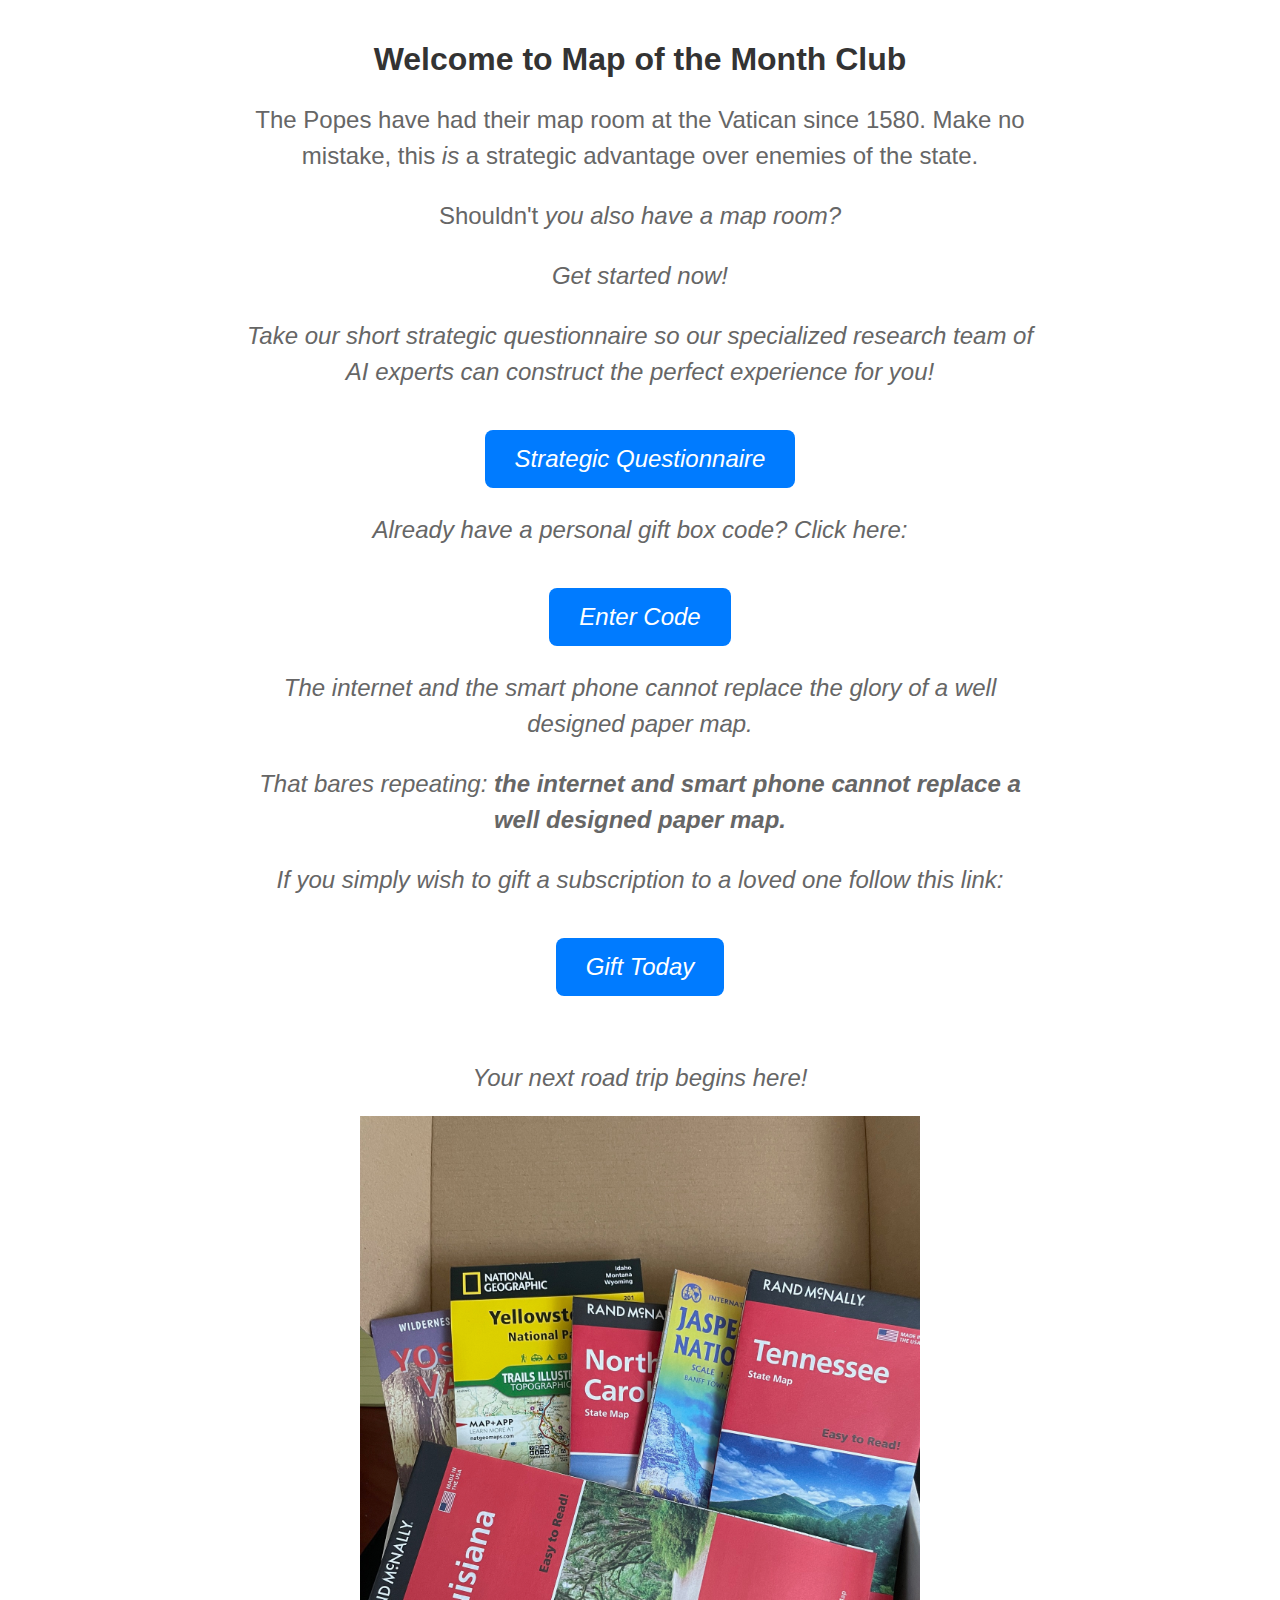
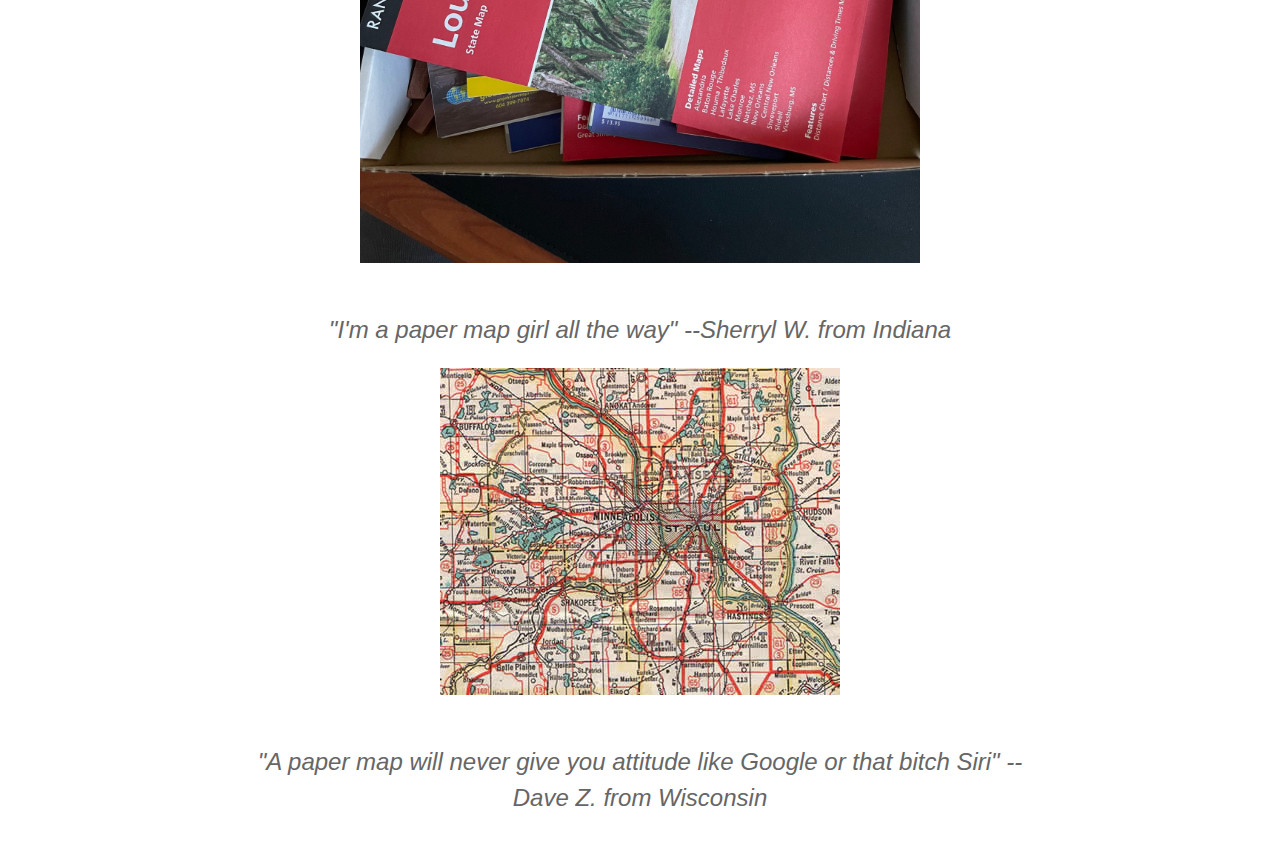
<file: index.html>
<!DOCTYPE html>
<html lang="en">
<head>
    <meta charset="UTF-8">
    <meta name="viewport" content="width=device-width, initial-scale=1.0">
    <title>Map of the Month Club</title>
    <style>
        body {
            font-family: Arial, sans-serif;
            margin: 0;
            padding: 0;
            background-color: #fff;
            color: #333;
            font-size: 20px; /* Larger font size for better readability */
        }
        .container {
            max-width: 800px;
            margin: 0 auto;
            padding: 20px;
            text-align: center;
        }
        .container2 {
            max-width: 800px;
            margin: 0 auto;
            padding: 20px;
            text-align: center;
        }
        h1 {
            color: #333;
            font-size: 32px; /* Larger heading size */
        }
        p {
            color: #666;
            font-size: 24px; /* Larger paragraph text size */
            line-height: 1.5; /* Increased line height for better readability */
            margin-bottom: 20px; /* Added margin bottom for separation */
        }
        .button {
            display: inline-block;
            background-color: #007bff;
            color: #fff;
            padding: 15px 30px; /* Larger button padding */
            font-size: 24px; /* Larger button text size */
            text-decoration: none;
            border-radius: 8px; /* Rounded corners */
            margin-top: 20px;
            transition: background-color 0.3s;
        }
        .button:hover {
            background-color: #0056b3;
        }
        .map-image {
            max-width: 70%;
            height: auto;
            margin-bottom: 20px; /* Added margin bottom for separation */
        }
    </style>
</head>
<body>
    <div class="container">
        <h1>Welcome to Map of the Month Club</h1>
        <p>The Popes have had their map room at the Vatican since 1580. Make no mistake, this <em>is</em> a strategic advantage
        over enemies of the state.</p>
        <p>Shouldn't <em>you</emem> also have a map room?</p>
        <p>Get started now!</p>
        <p>Take our short strategic questionnaire so our specialized research team of AI experts can construct the perfect experience for you!</p>
        <a href="index01.html" class="button">Strategic Questionnaire</a>
        <p>Already have a personal gift box code? Click here:</p>
        <a href="code.html" class="button">Enter Code</a>
        <p>The internet and the smart phone cannot replace the glory of a well designed paper map.</p>
        <p>That bares repeating: <b>the internet and smart phone cannot replace a well designed paper map.</b></p>
        <p>If you simply wish to gift a subscription to a loved one follow this link:</p>
        <a href="#subscription.html" class="button">Gift Today</a>
    </div>
    <div class="container2">
        <p>Your next road trip begins here!</p>
        <img src="img/prod02.jpg" alt="Map of the Month 2" class="map-image"> <!-- Placeholder for map image 2 -->
        <p>"I'm a paper map girl all the way" --Sherryl W. from Indiana </p>
        <img src="img/map3.jpg" alt="Map of the Month 3" class="map-image"> <!-- Placeholder for map image 3 -->
        <p>"A paper map will never give you attitude like Google or that bitch Siri" --Dave Z. from Wisconsin</p>
    </div>
</body>
</html>
</file>
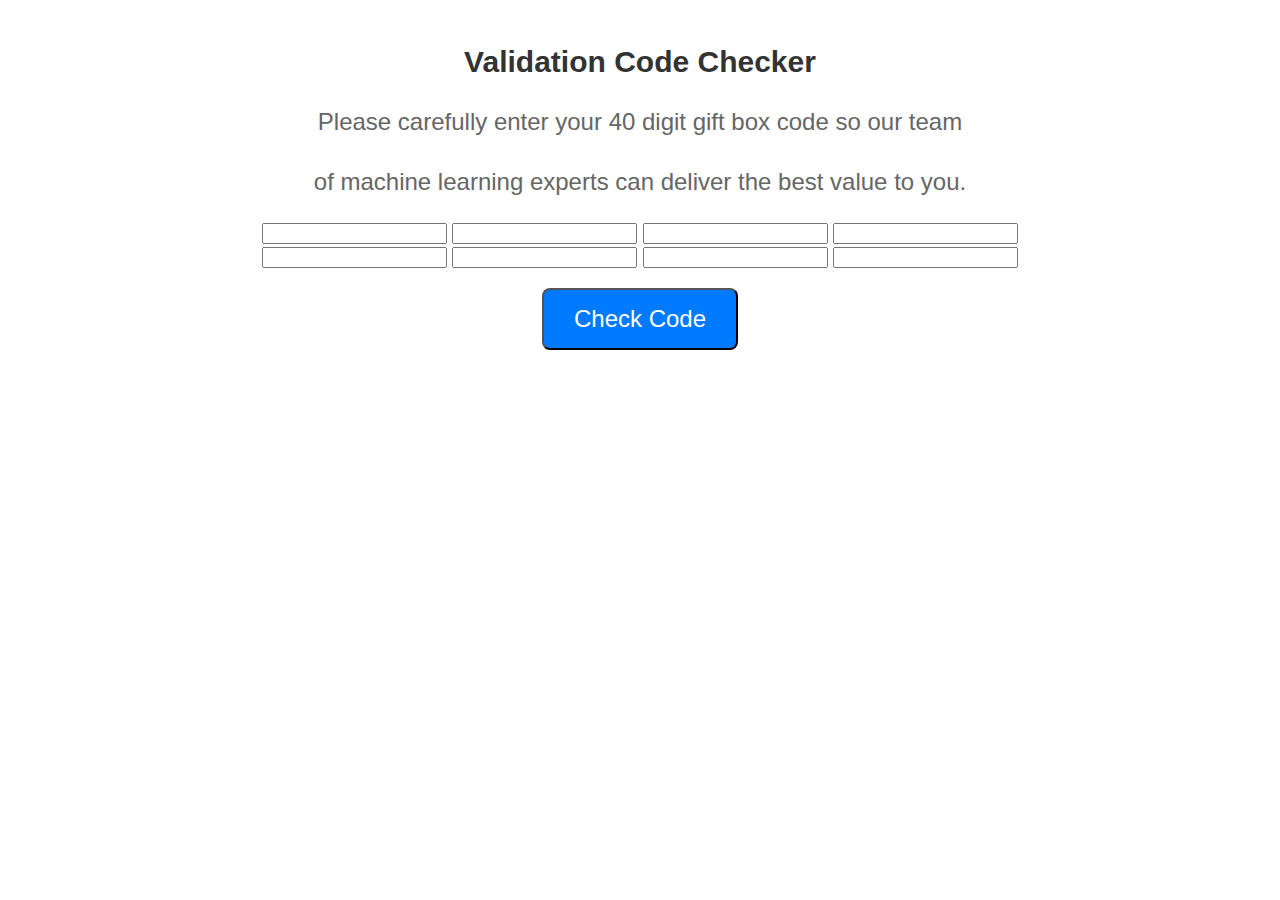
<file: code.html>
<!DOCTYPE html>
<html lang="en">
<head>
<meta charset="UTF-8">
<meta name="viewport" content="width=device-width, initial-scale=1.0">
<title>Validation Code Checker</title>
<link rel="stylesheet" href="styles02.css">
</head>
<body>
<div class="container">
  <h2>Validation Code Checker</h2>
  <p>Please carefully enter your 40 digit gift box code so our team</p>
  <p>of machine learning experts can deliver the best value to you.</p>
  
  <form action="handle_validation.php" method="post">
    <input type="text" name="codePart1" maxlength="5" required>
    <input type="text" name="codePart2" maxlength="5" required>
    <input type="text" name="codePart3" maxlength="5" required>
    <input type="text" name="codePart4" maxlength="5" required>

    <input type="text" name="codePart1" maxlength="5" required>
    <input type="text" name="codePart2" maxlength="5" required>
    <input type="text" name="codePart3" maxlength="5" required>
    <input type="text" name="codePart4" maxlength="5" required>
    <button class="button" type="submit">Check Code</button>
  </form>
</div>
</body>
</html>
</file>
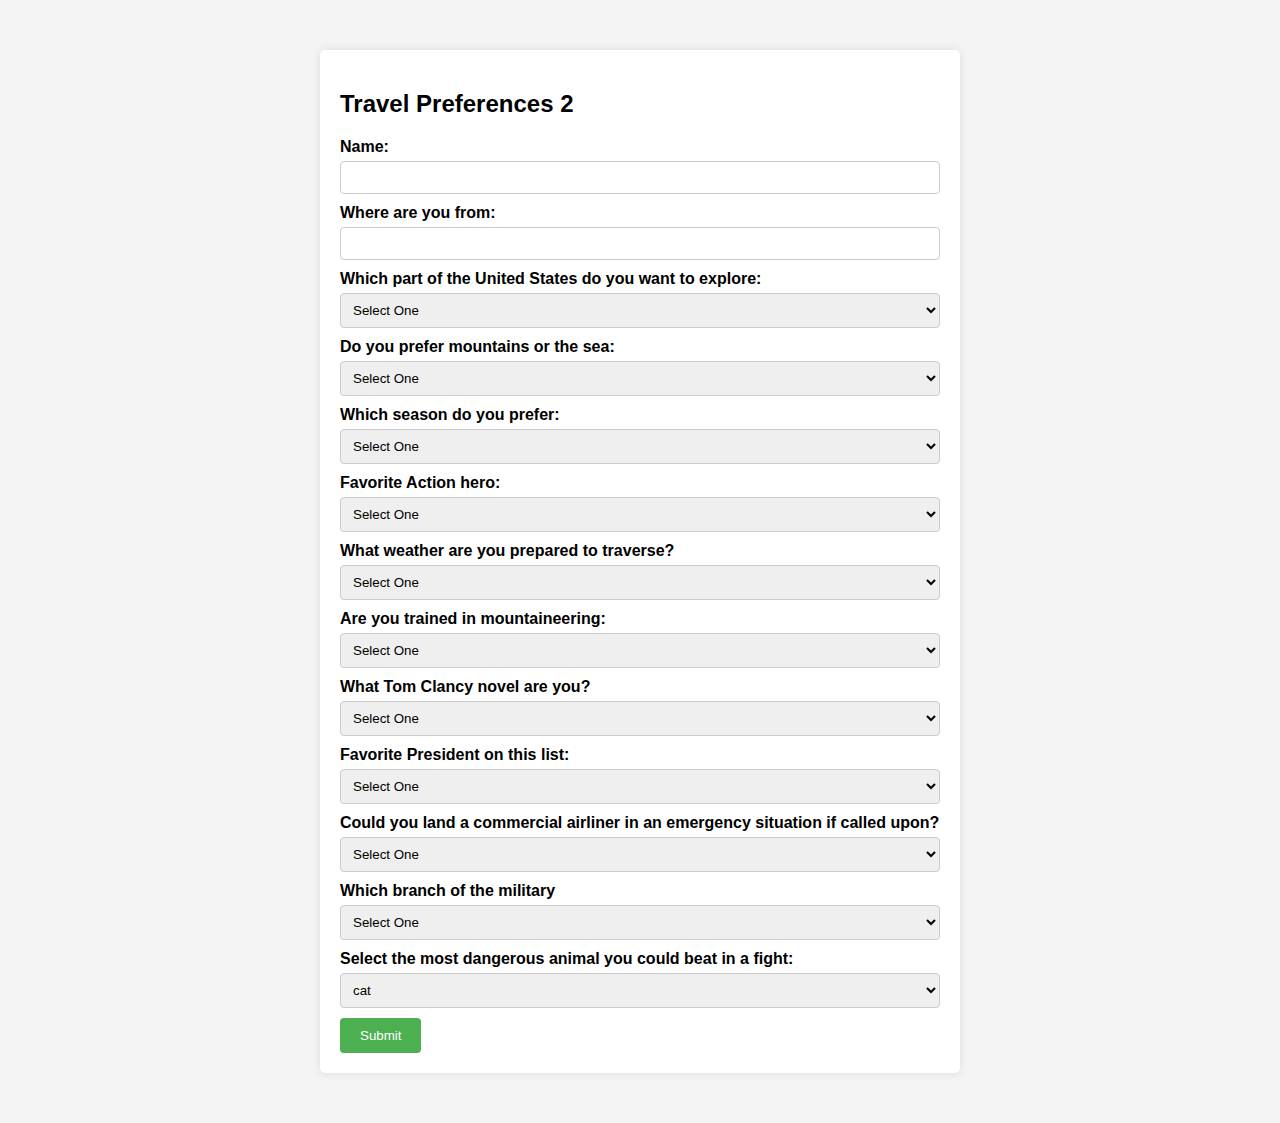
<file: index01.html>
<!DOCTYPE html>
<html lang="en">
<head>
    <meta charset="UTF-8">
    <meta name="viewport" content="width=device-width, initial-scale=1.0">
    <title>Travel Preferences Form</title>
    <style>
        body {
            font-family: Arial, sans-serif;
            margin: 0;
            padding: 0;
            background-color: #f4f4f4;
        }
        .container {
            max-width: 600px;
            margin: 50px auto;
            padding: 20px;
            background-color: #fff;
            border-radius: 5px;
            box-shadow: 0 0 10px rgba(0, 0, 0, 0.1);
        }
        h2 {
            margin-bottom: 20px;
        }
        label {
            display: block;
            margin-bottom: 5px;
            font-weight: bold;
        }
        input[type="text"], select {
            width: 100%;
            padding: 8px;
            margin-bottom: 10px;
            border: 1px solid #ccc;
            border-radius: 4px;
            box-sizing: border-box;
        }
        input[type="submit"] {
            background-color: #4CAF50;
            color: white;
            padding: 10px 20px;
            border: none;
            border-radius: 4px;
            cursor: pointer;
        }
        input[type="submit"]:hover {
            background-color: #45a049;
        }
    </style>
</head>
<body>
    <div class="container">
        <h2>Travel Preferences 2</h2>
        <!--  <form action="submit_form02.php" method="post">      -->
        <form action="progress.html" method="post">
            <label for="name">Name:</label>
            <input type="text" id="name" name="name" required>

            <label for="from">Where are you from:</label>
            <input type="text" id="from" name="from" required>

            <label for="destination">Which part of the United States do you want to explore:</label>
            <select id="destination" name="destination" required>
                <option value="">Select One</option>
                <option value="West Coast">West Coast</option>
                <option value="East Coast">East Coast</option>
                <option value="Midwest">Midwest</option>
                <option value="South">South</option>
            </select>

            <label for="preference">Do you prefer mountains or the sea:</label>
            <select id="preference" name="preference" required>
                <option value="">Select One</option>
                <option value="Mountains">Mountains</option>
                <option value="Sea">Sea</option>
            </select>

            <label for="season">Which season do you prefer:</label>
            <select id="season" name="season" required>
                <option value="">Select One</option>
                <option value="Spring">Spring</option>
                <option value="Summer">Summer</option>
                <option value="Fall">Fall</option>
                <option value="Winter">Winter</option>
            </select>

            <label for="season">Favorite Action hero:</label>
            <select id="Hero" name="Hero" required>
                <option value="">Select One</option>
                <option value="Arnold">Arnold Schwartzennegehiemer</option>
                <option value="Sly">Sylvester Stalonnnneeeee</option>
                <option value="Chuck">Chuck Norris</option>
                <option value="Sean">Sean connery</option>
                <option value="Clint">Clint Eastwood</option>
            </select>

            <label for="season">What weather are you prepared to traverse?</label>
            <select id="Weather" name="Weather" required>
                <option value="">Select One</option>
                <option value="Sunny">Sunny days only</option>
                <option value="Light rain">Light rain</option>
                <option value="Snow">Snow is where I draw the line</option>
                <option value="North Sea Yo Ho">I am prepared to travers the North Sea in a row boat!</option>
            </select>

            <label for="season">Are you trained in mountaineering:</label>
            <select id="Mountain" name="Mountain" required>
                <option value="">Select One</option>
                <option value="Yes">Yes</option>
                <option value="Mountain Medical">Yes and Mountain Medical</option>
                <option value="Mountain Medical+">Yes but also more than Mountain Medical</option>
                <option value="Real Doctor">I have a medical degree for real.</option>
            </select>

            <label for="season">What Tom Clancy novel are you?</label>
            <select id="TomC" name="TomC" required>
                <option value="">Select One</option>
                <option value="Sum">Sum of All Fears</option>
                <option value="Hunt">Hunt for Red October</option>
                <option value="Red Storm Rising">Red Storm Rising</option>
                <option value="Real">I was actually on the sub described in the Hunt for Red October</option>
            </select>

            <label for="season">Favorite President on this list:</label>
            <select id="Pres" name="Pres" required>
                <option value="">Select One</option>
                <option value="Lincoln">Lincoln</option>
                <option value="Washington">Washington</option>
                <option value="Jefferson">Tedward Roosevelt</option>
                <option value="Dwight">Dwight D Eisenhour</option>
            </select>

            <label for="season">Could you land a commercial airliner in an emergency situation if called upon?</label>
            <select id="Pilot" name="Pilot" required>
                <option value="">Select One</option>
                <option value="Yes, but">Yes, with some guidance from Air Traffic Control</option>
                <option value="Yes">Yes</option>
                <option value="Easily">Easily, I have a commercial pilots license</option>
                <option value="Sulley">I am Chesley Sullenberger</option>
            </select>

            <label for="season">Which branch of the military</label>
            <select id="Military" name="Military" required>
                <option value="">Select One</option>
                <option value="Army">Army</option>
                <option value="Navy">Navy</option>
                <option value="Marines">Marines</option>
                <option value="Chair Force">Chair Force</option>
            </select>

            <label for="season">Select the most dangerous animal you could beat in a fight:</label>
            <select id="Animal" name="Animal" required>
                <option value="cat">cat</option>
                <option value="dog">dog</option>
                <option value="coyote">coyote</option>
                <option value="wolf">wolf</option>
                <option value="Black bear">Black bear</option>
                <option value="Grizzly bear">Grizzly bear</option>
                <option value="Killer whale">Killer whale (Orca)</option>
                <option value="Bald Eagle">Bald Eagle</option>
            </select>

            <input type="submit" value="Submit">
        </form>
    </div>
</body>
</html>
</file>
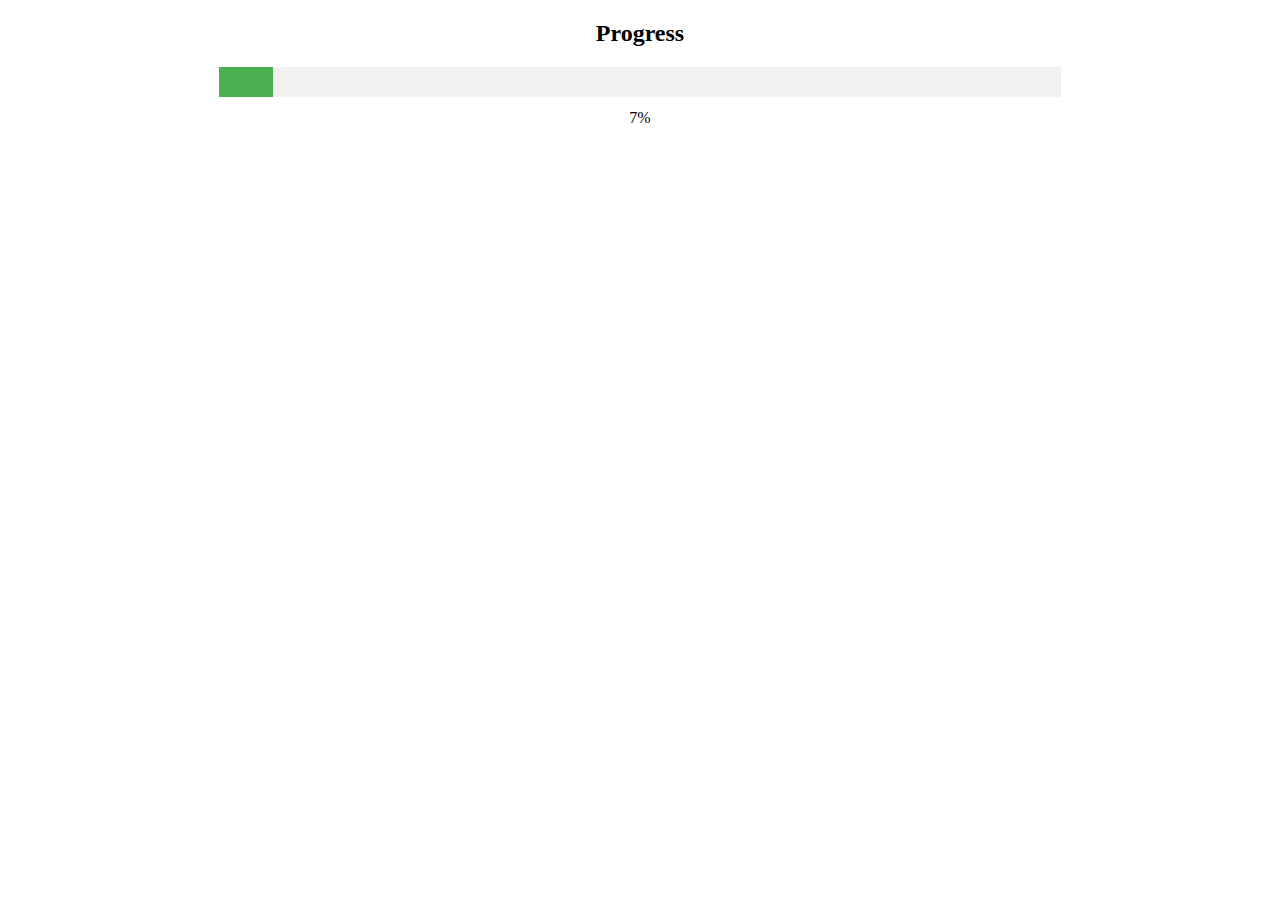
<file: progress.html>
<!DOCTYPE html>
<html lang="en">
<head>
<meta charset="UTF-8">
<meta name="viewport" content="width=device-width, initial-scale=1.0">
<title>Progress Bar</title>
<link rel="stylesheet" href="styles.css">
</head>
<body>
<div class="container">
  <h2>Progress</h2>
  <div class="progress-container">
    <div class="progress-bar" id="myBar"></div>
    <div id="progressText" class="progress-text">0%</div>
  </div>
</div>

<script src="barscript.js"></script>
</body>
</html>
</file>
<file: styles02.css>
body {
    font-family: Arial, sans-serif;
    margin: 0;
    padding: 0;
    background-color: #fff;
    color: #333;
    font-size: 20px; /* Larger font size for better readability */
}
.container {
    max-width: 800px;
    margin: 0 auto;
    padding: 20px;
    text-align: center;
}
.container2 {
    max-width: 800px;
    margin: 0 auto;
    padding: 20px;
    text-align: center;
}
h1 {
    color: #333;
    font-size: 32px; /* Larger heading size */
}
p {
    color: #666;
    font-size: 24px; /* Larger paragraph text size */
    line-height: 1.5; /* Increased line height for better readability */
    margin-bottom: 20px; /* Added margin bottom for separation */
}
.button {
    display: inline-block;
    background-color: #007bff;
    color: #fff;
    padding: 15px 30px; /* Larger button padding */
    font-size: 24px; /* Larger button text size */
    text-decoration: none;
    border-radius: 8px; /* Rounded corners */
    margin-top: 20px;
    transition: background-color 0.3s;
}
.button:hover {
    background-color: #0056b3;
}
.map-image {
    max-width: 70%;
    height: auto;
    margin-bottom: 20px; /* Added margin bottom for separation */
}
</file>
<file: styles.css>
.container {
    width: 66.67%; /* roughly two thirds of the screen */
    margin: 0 auto; /* center the container */
    text-align: center; /* center the content */
  }
  
  .progress-container {
    position: relative;
    width: 100%;
    background-color: #f1f1f1;
  }
  
  .progress-bar {
    width: 0%;
    height: 30px;
    background-color: #4caf50;
    text-align: center;
    line-height: 30px;
    color: white;
  }
  
  .progress-text {
    position: absolute;
    bottom: -30px; /* align below the progress bar */
    width: 100%;
  }
</file>
